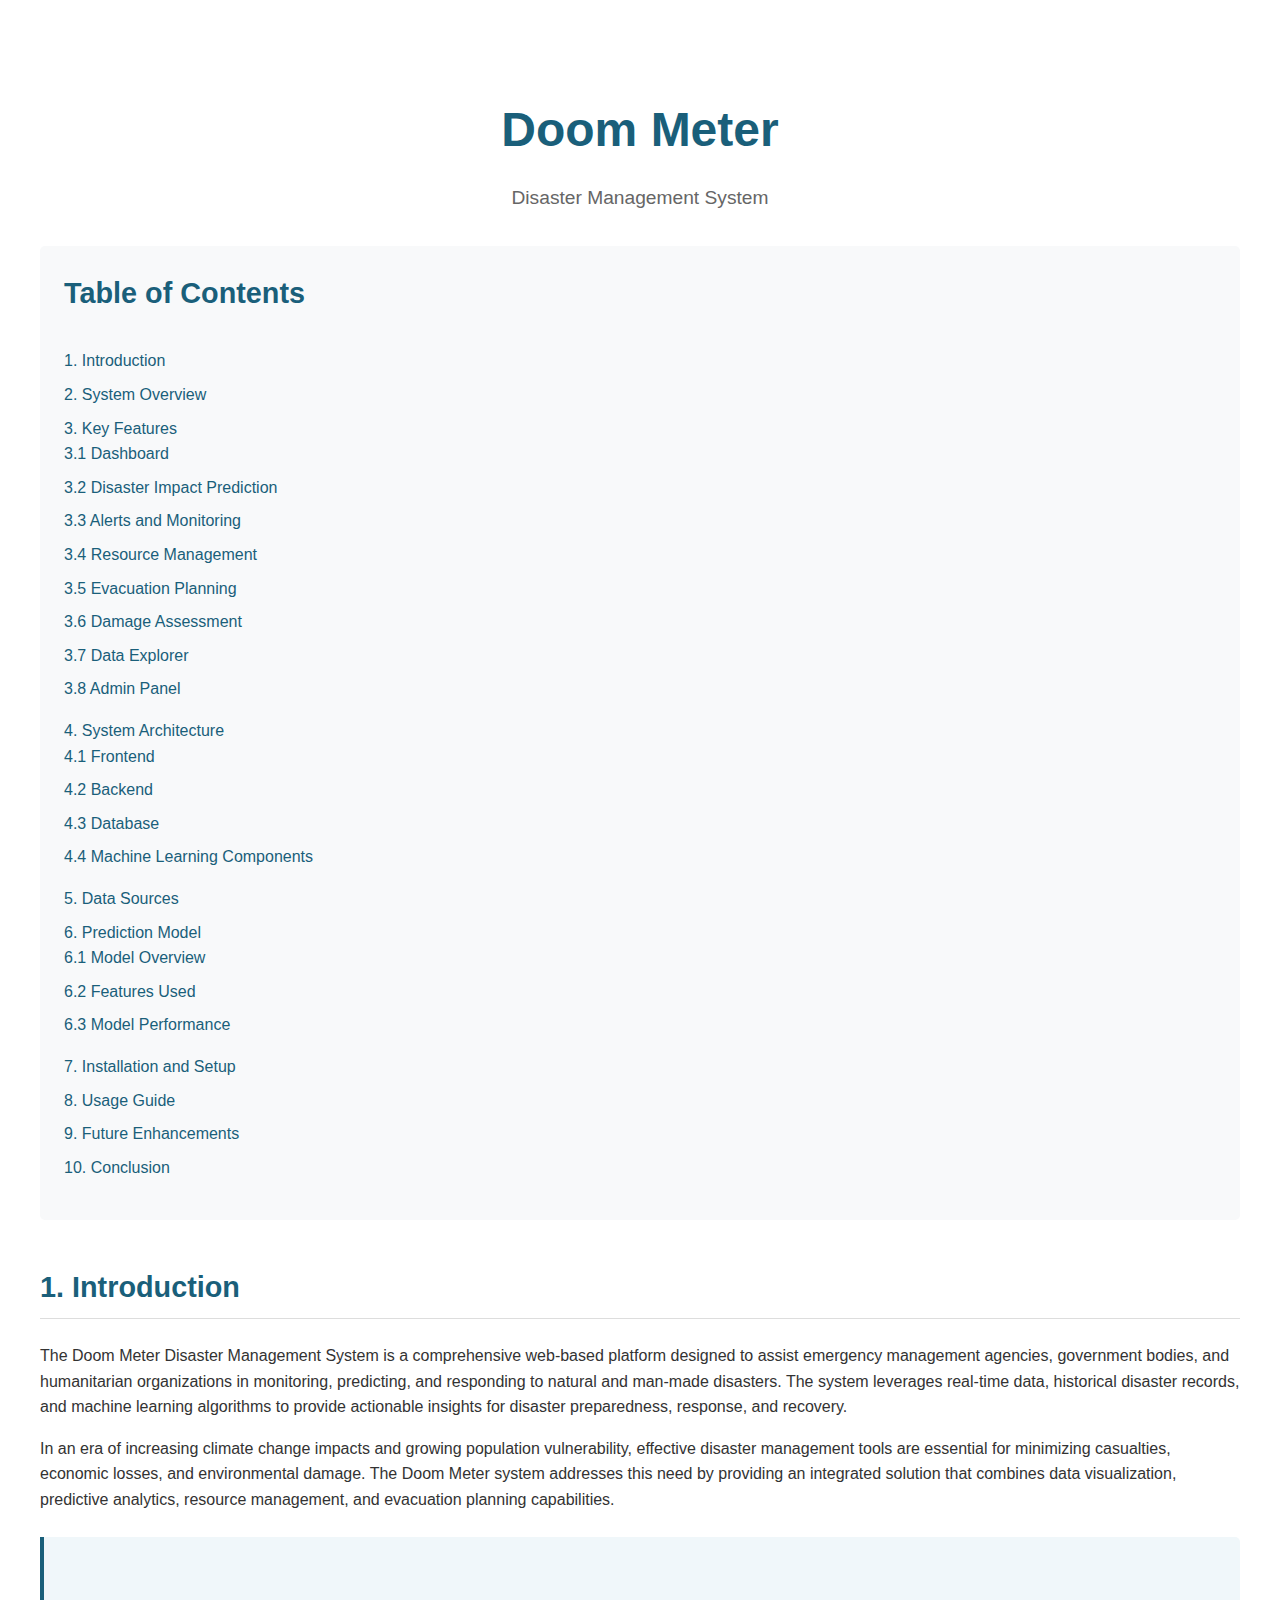
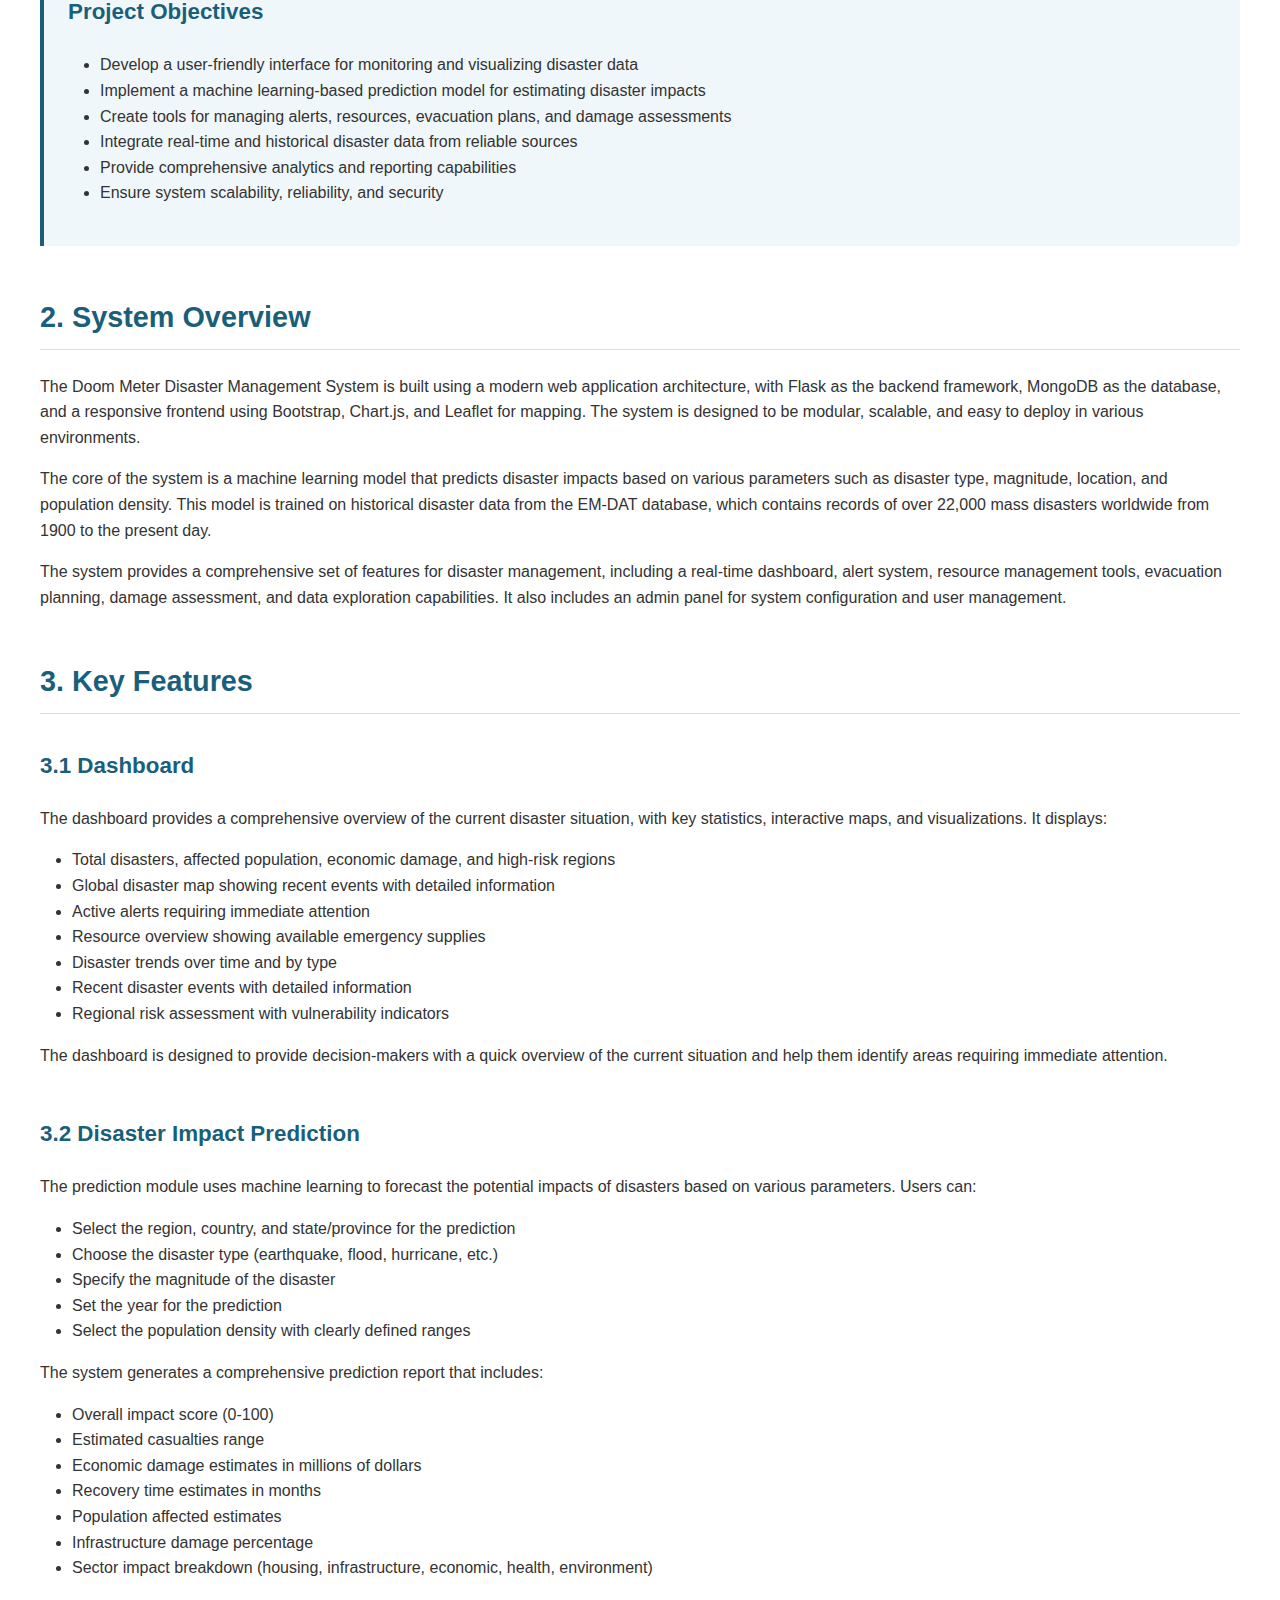
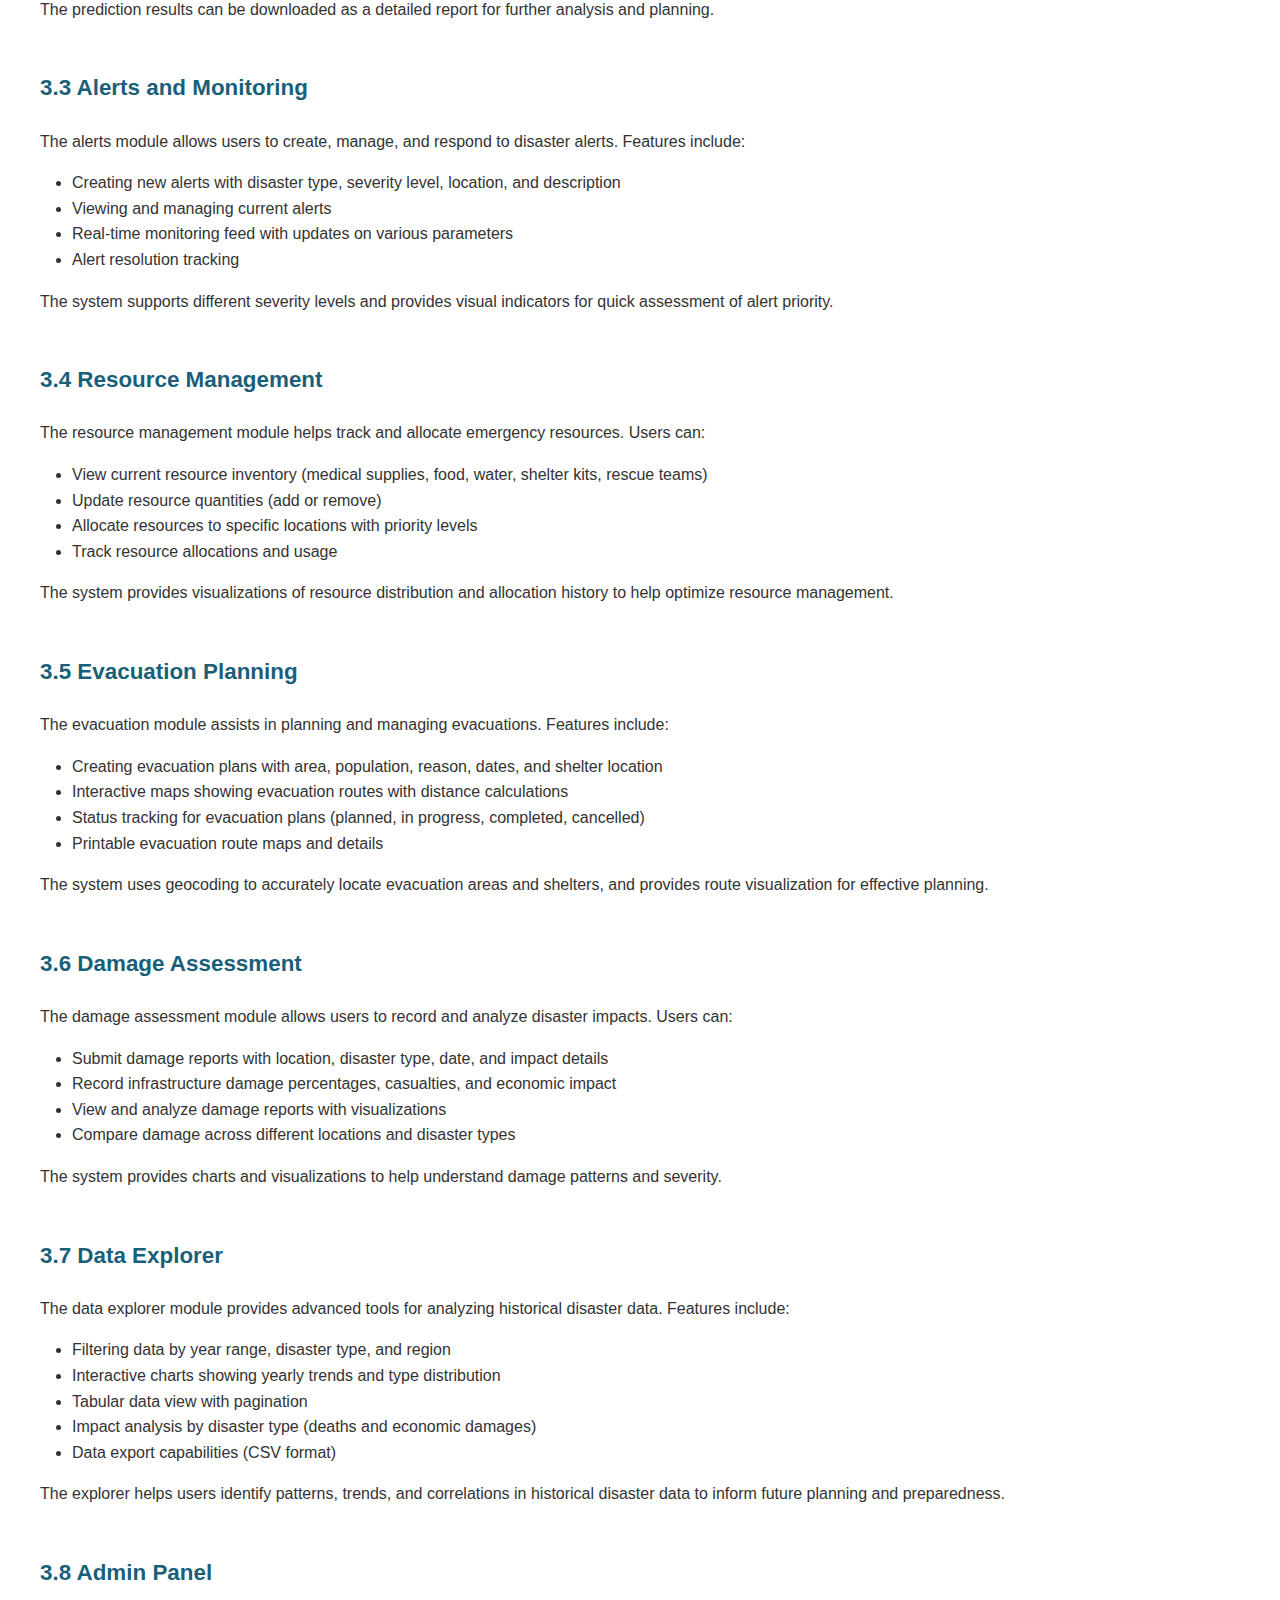
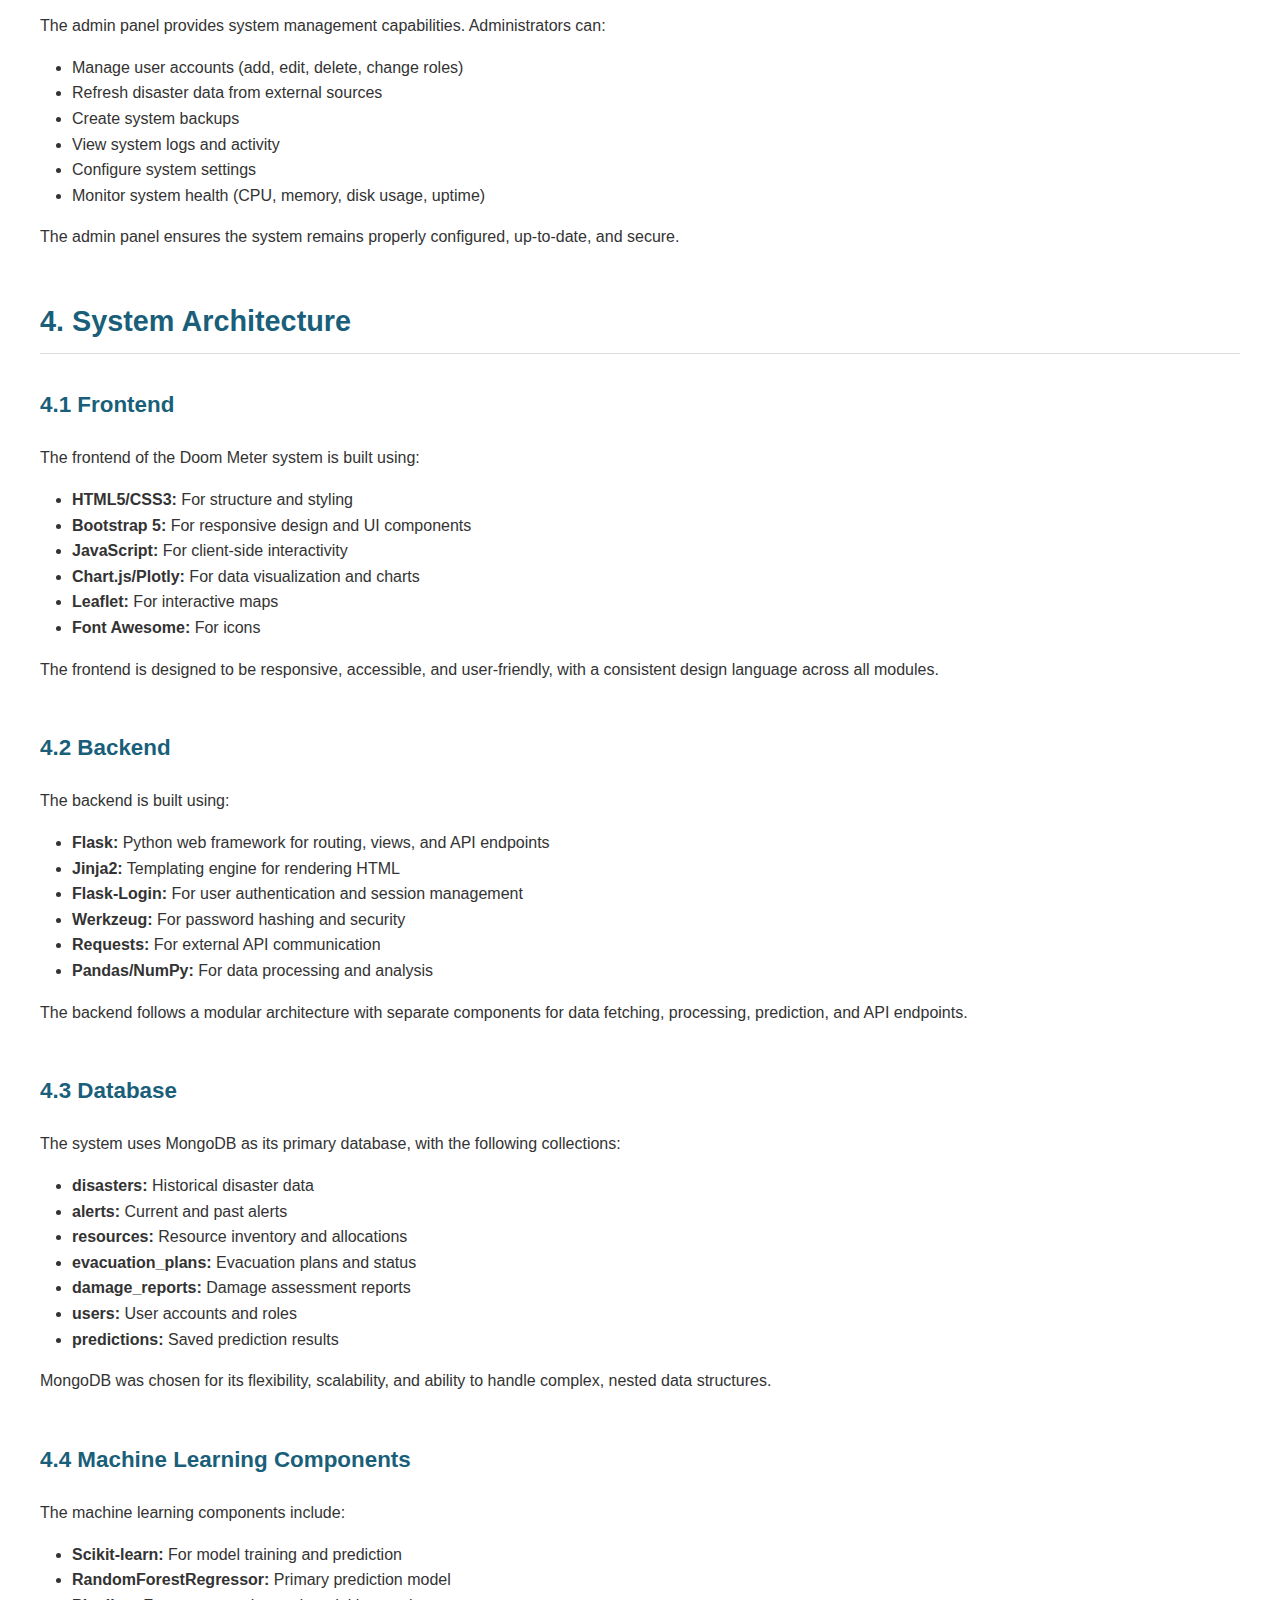
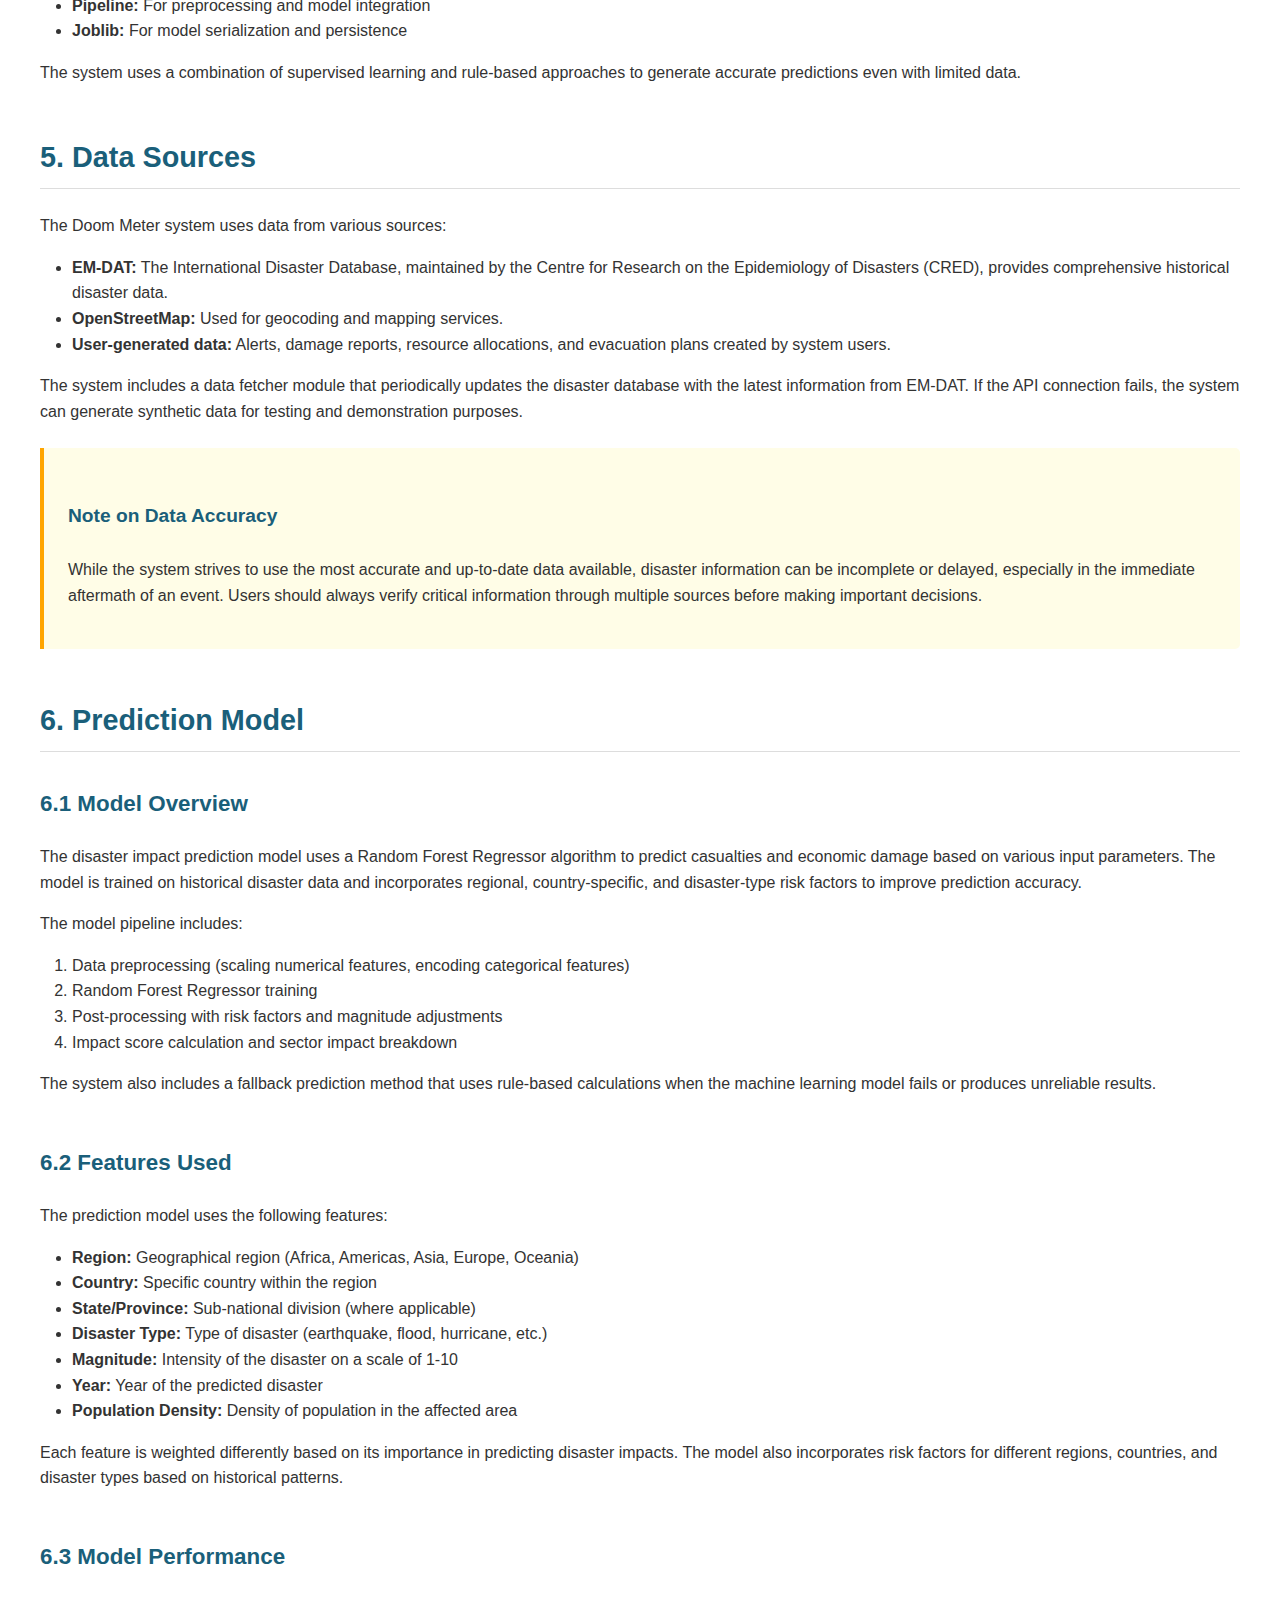
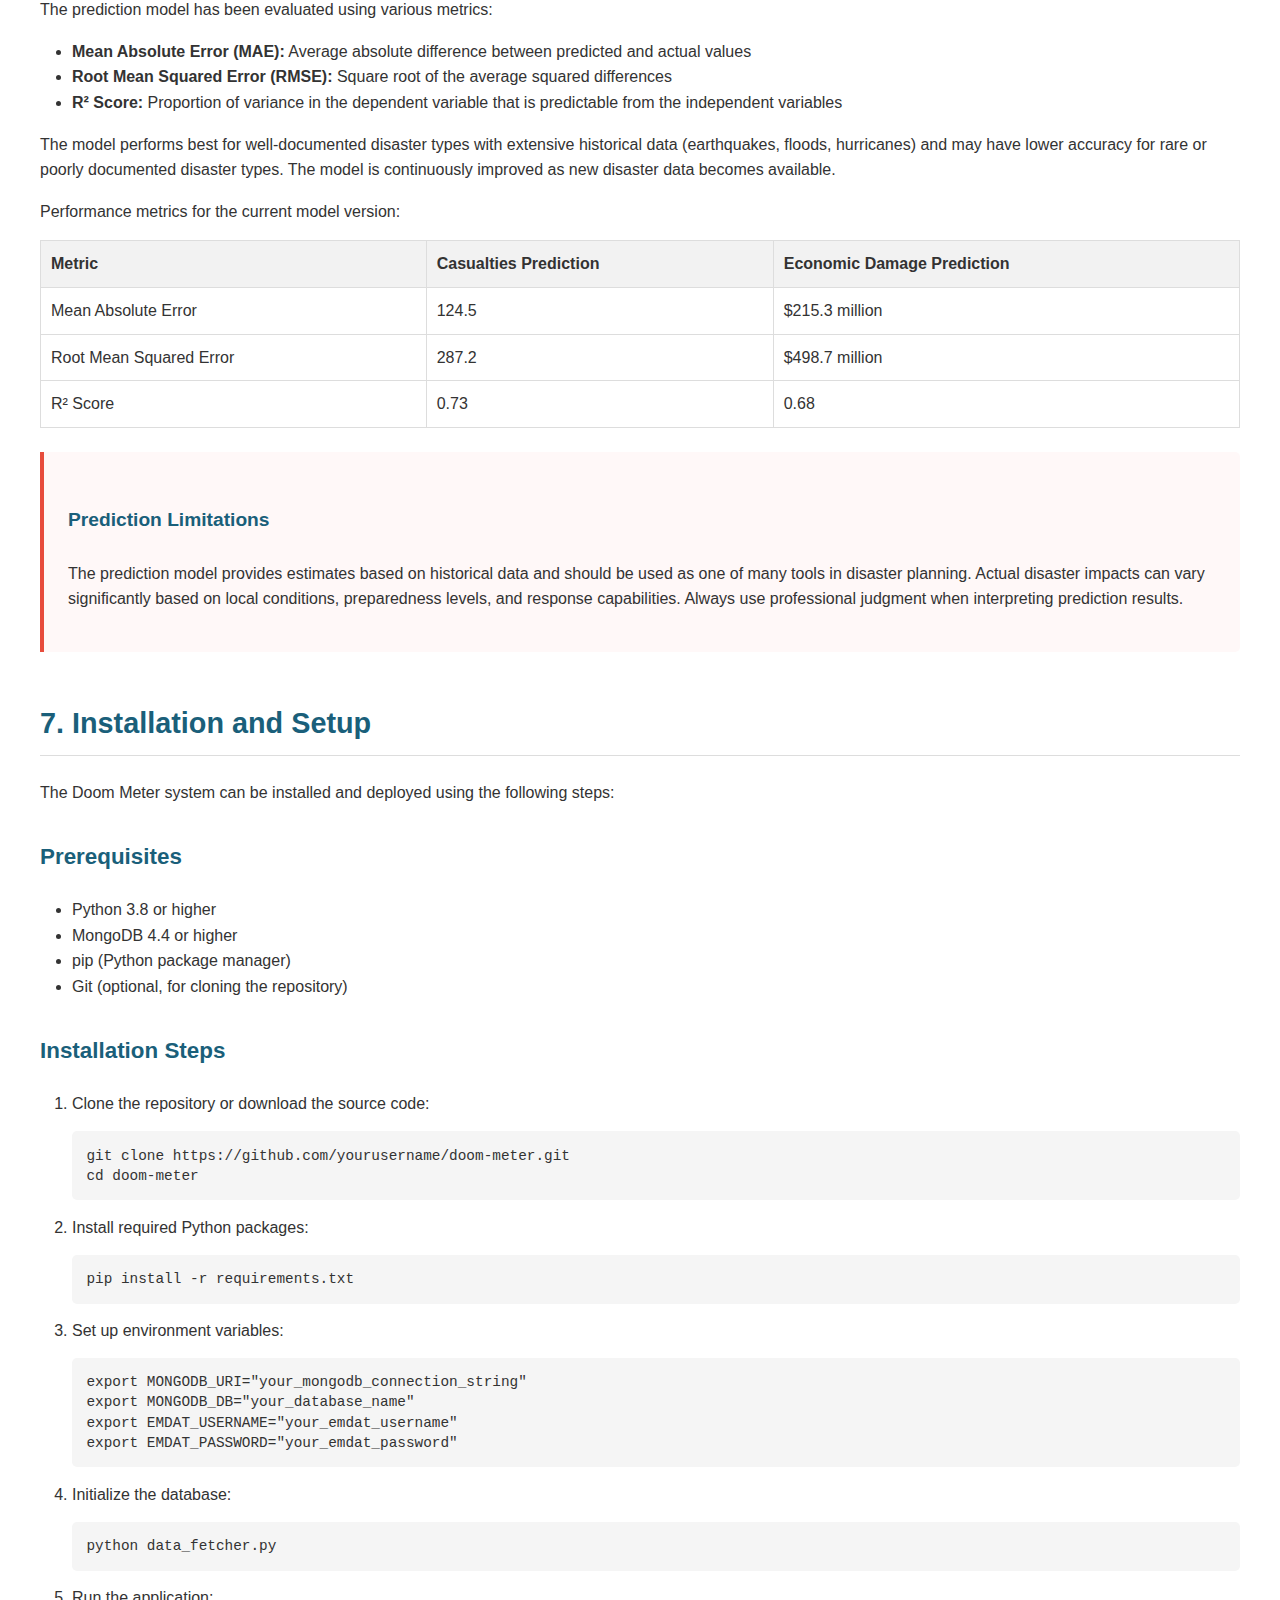
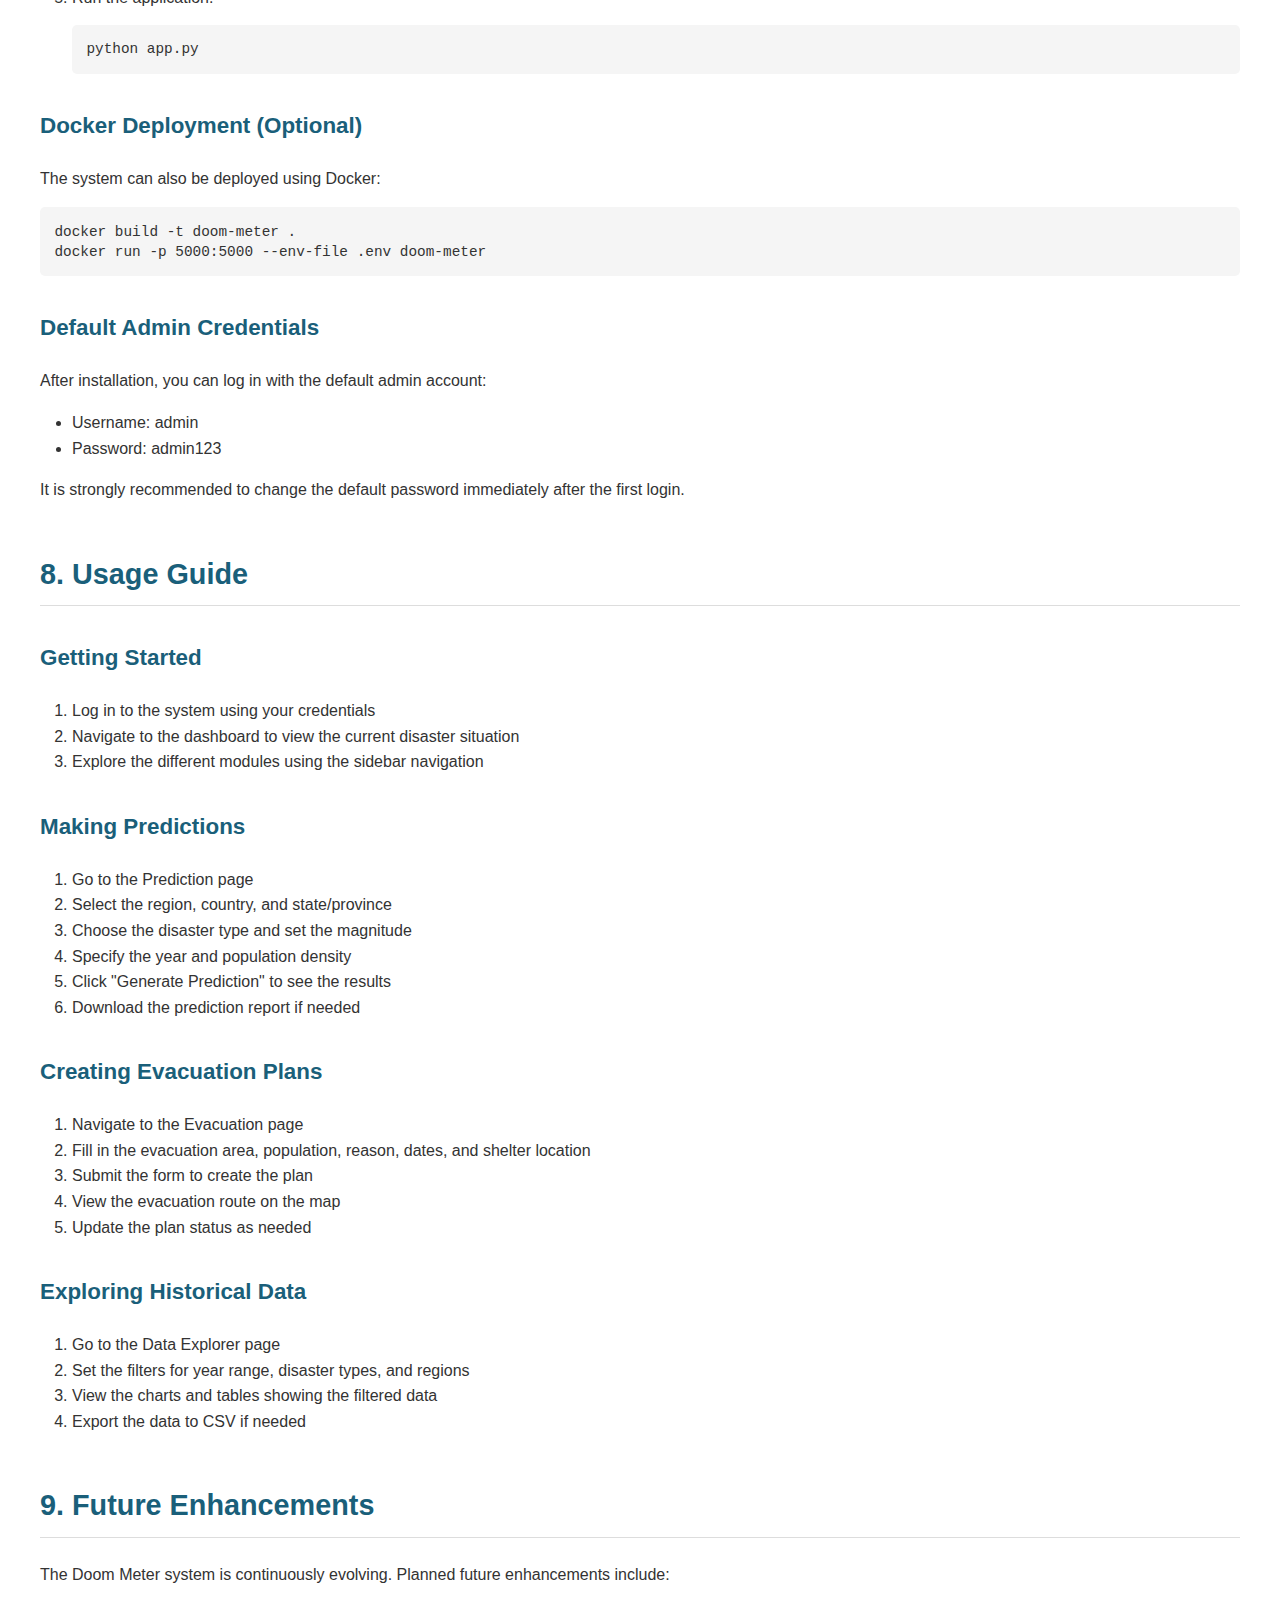
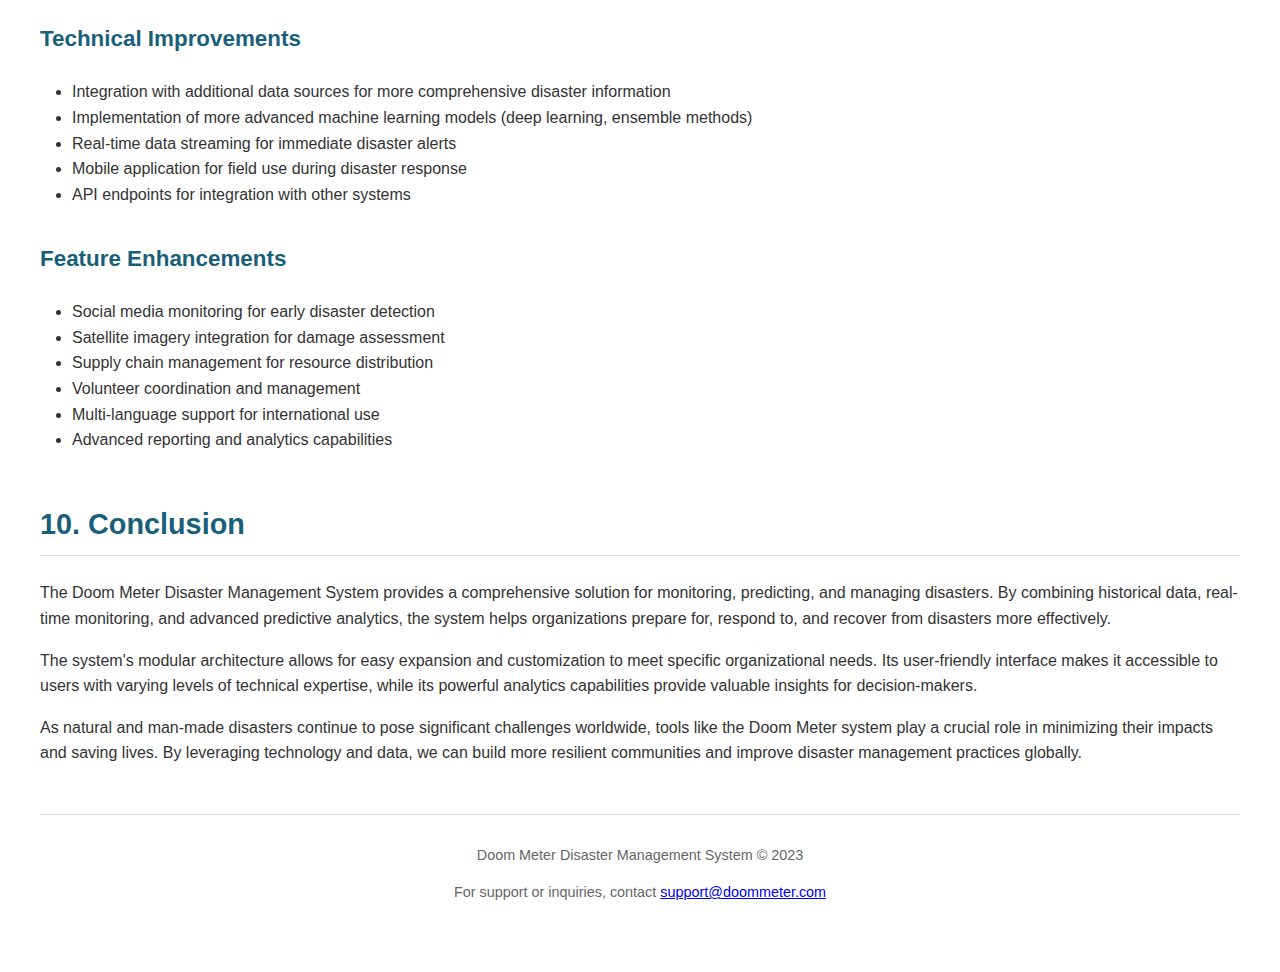
<file: templates/project_report.html>
<!DOCTYPE html>
<html lang="en">
<head>
    <meta charset="UTF-8">
    <meta name="viewport" content="width=device-width, initial-scale=1.0">
    <title>Doom Meter - Disaster Management System Project Report</title>
    <style>
        body {
            font-family: 'Segoe UI', Tahoma, Geneva, Verdana, sans-serif;
            line-height: 1.6;
            color: #333;
            max-width: 1200px;
            margin: 0 auto;
            padding: 20px;
        }
        
        h1, h2, h3, h4 {
            color: #1a5f7a;
            margin-top: 1.5em;
        }
        
        h1 {
            text-align: center;
            font-size: 2.5em;
            margin-bottom: 0.5em;
            border-bottom: 2px solid #1a5f7a;
            padding-bottom: 0.3em;
        }
        
        h2 {
            font-size: 1.8em;
            border-bottom: 1px solid #ddd;
            padding-bottom: 0.3em;
        }
        
        h3 {
            font-size: 1.4em;
        }
        
        h4 {
            font-size: 1.2em;
        }
        
        p, ul, ol {
            margin-bottom: 1em;
        }
        
        ul, ol {
            padding-left: 2em;
        }
        
        code {
            background-color: #f5f5f5;
            padding: 0.2em 0.4em;
            border-radius: 3px;
            font-family: Consolas, Monaco, 'Andale Mono', monospace;
            font-size: 0.9em;
        }
        
        pre {
            background-color: #f5f5f5;
            padding: 1em;
            border-radius: 5px;
            overflow-x: auto;
            font-family: Consolas, Monaco, 'Andale Mono', monospace;
            font-size: 0.9em;
            line-height: 1.4;
        }
        
        table {
            width: 100%;
            border-collapse: collapse;
            margin-bottom: 1.5em;
        }
        
        table, th, td {
            border: 1px solid #ddd;
        }
        
        th, td {
            padding: 10px;
            text-align: left;
        }
        
        th {
            background-color: #f2f2f2;
        }
        
        img {
            max-width: 100%;
            height: auto;
            display: block;
            margin: 1.5em auto;
            border-radius: 5px;
            box-shadow: 0 2px 5px rgba(0,0,0,0.1);
        }
        
        .logo {
            text-align: center;
            margin-bottom: 2em;
        }
        
        .logo h1 {
            font-size: 3em;
            margin-bottom: 0;
            border: none;
        }
        
        .logo p {
            font-size: 1.2em;
            color: #666;
            margin-top: 0;
        }
        
        .toc {
            background-color: #f8f9fa;
            padding: 1.5em;
            border-radius: 5px;
            margin-bottom: 2em;
        }
        
        .toc h2 {
            margin-top: 0;
            border: none;
        }
        
        .toc ul {
            list-style-type: none;
            padding-left: 0;
        }
        
        .toc li {
            margin-bottom: 0.5em;
        }
        
        .toc a {
            text-decoration: none;
            color: #1a5f7a;
        }
        
        .toc a:hover {
            text-decoration: underline;
        }
        
        .section {
            margin-bottom: 3em;
        }
        
        .highlight {
            background-color: #f0f7fa;
            padding: 1.5em;
            border-left: 4px solid #1a5f7a;
            margin: 1.5em 0;
            border-radius: 0 5px 5px 0;
        }
        
        .warning {
            background-color: #fff8f8;
            padding: 1.5em;
            border-left: 4px solid #e74c3c;
            margin: 1.5em 0;
            border-radius: 0 5px 5px 0;
        }
        
        .note {
            background-color: #fffde7;
            padding: 1.5em;
            border-left: 4px solid #ffa500;
            margin: 1.5em 0;
            border-radius: 0 5px 5px 0;
        }
        
        .footer {
            text-align: center;
            margin-top: 3em;
            padding-top: 1em;
            border-top: 1px solid #ddd;
            color: #666;
            font-size: 0.9em;
        }
        
        @media print {
            body {
                font-size: 12pt;
            }
            
            h1 {
                font-size: 24pt;
            }
            
            h2 {
                font-size: 18pt;
            }
            
            h3 {
                font-size: 14pt;
            }
            
            pre, code {
                font-size: 10pt;
            }
            
            .no-print {
                display: none;
            }
            
            a {
                text-decoration: none;
                color: #000;
            }
        }
    </style>
</head>
<body>
    <div class="logo">
        <h1>Doom Meter</h1>
        <p>Disaster Management System</p>
    </div>
    
    <div class="toc">
        <h2>Table of Contents</h2>
        <ul>
            <li><a href="#introduction">1. Introduction</a></li>
            <li><a href="#system-overview">2. System Overview</a></li>
            <li><a href="#features">3. Key Features</a>
                <ul>
                    <li><a href="#dashboard">3.1 Dashboard</a></li>
                    <li><a href="#prediction">3.2 Disaster Impact Prediction</a></li>
                    <li><a href="#alerts">3.3 Alerts and Monitoring</a></li>
                    <li><a href="#resources">3.4 Resource Management</a></li>
                    <li><a href="#evacuation">3.5 Evacuation Planning</a></li>
                    <li><a href="#damage">3.6 Damage Assessment</a></li>
                    <li><a href="#explorer">3.7 Data Explorer</a></li>
                    <li><a href="#admin">3.8 Admin Panel</a></li>
                </ul>
            </li>
            <li><a href="#architecture">4. System Architecture</a>
                <ul>
                    <li><a href="#frontend">4.1 Frontend</a></li>
                    <li><a href="#backend">4.2 Backend</a></li>
                    <li><a href="#database">4.3 Database</a></li>
                    <li><a href="#ml">4.4 Machine Learning Components</a></li>
                </ul>
            </li>
            <li><a href="#data-sources">5. Data Sources</a></li>
            <li><a href="#prediction-model">6. Prediction Model</a>
                <ul>
                    <li><a href="#model-overview">6.1 Model Overview</a></li>
                    <li><a href="#features-used">6.2 Features Used</a></li>
                    <li><a href="#model-performance">6.3 Model Performance</a></li>
                </ul>
            </li>
            <li><a href="#installation">7. Installation and Setup</a></li>
            <li><a href="#usage">8. Usage Guide</a></li>
            <li><a href="#future">9. Future Enhancements</a></li>
            <li><a href="#conclusion">10. Conclusion</a></li>
        </ul>
    </div>
    
    <div id="introduction" class="section">
        <h2>1. Introduction</h2>
        <p>The Doom Meter Disaster Management System is a comprehensive web-based platform designed to assist emergency management agencies, government bodies, and humanitarian organizations in monitoring, predicting, and responding to natural and man-made disasters. The system leverages real-time data, historical disaster records, and machine learning algorithms to provide actionable insights for disaster preparedness, response, and recovery.</p>
        
        <p>In an era of increasing climate change impacts and growing population vulnerability, effective disaster management tools are essential for minimizing casualties, economic losses, and environmental damage. The Doom Meter system addresses this need by providing an integrated solution that combines data visualization, predictive analytics, resource management, and evacuation planning capabilities.</p>
        
        <div class="highlight">
            <h3>Project Objectives</h3>
            <ul>
                <li>Develop a user-friendly interface for monitoring and visualizing disaster data</li>
                <li>Implement a machine learning-based prediction model for estimating disaster impacts</li>
                <li>Create tools for managing alerts, resources, evacuation plans, and damage assessments</li>
                <li>Integrate real-time and historical disaster data from reliable sources</li>
                <li>Provide comprehensive analytics and reporting capabilities</li>
                <li>Ensure system scalability, reliability, and security</li>
            </ul>
        </div>
    </div>
    
    <div id="system-overview" class="section">
        <h2>2. System Overview</h2>
        <p>The Doom Meter Disaster Management System is built using a modern web application architecture, with Flask as the backend framework, MongoDB as the database, and a responsive frontend using Bootstrap, Chart.js, and Leaflet for mapping. The system is designed to be modular, scalable, and easy to deploy in various environments.</p>
        
        <p>The core of the system is a machine learning model that predicts disaster impacts based on various parameters such as disaster type, magnitude, location, and population density. This model is trained on historical disaster data from the EM-DAT database, which contains records of over 22,000 mass disasters worldwide from 1900 to the present day.</p>
        
        <p>The system provides a comprehensive set of features for disaster management, including a real-time dashboard, alert system, resource management tools, evacuation planning, damage assessment, and data exploration capabilities. It also includes an admin panel for system configuration and user management.</p>
    </div>
    
    <div id="features" class="section">
        <h2>3. Key Features</h2>
        
        <div id="dashboard" class="section">
            <h3>3.1 Dashboard</h3>
            <p>The dashboard provides a comprehensive overview of the current disaster situation, with key statistics, interactive maps, and visualizations. It displays:</p>
            <ul>
                <li>Total disasters, affected population, economic damage, and high-risk regions</li>
                <li>Global disaster map showing recent events with detailed information</li>
                <li>Active alerts requiring immediate attention</li>
                <li>Resource overview showing available emergency supplies</li>
                <li>Disaster trends over time and by type</li>
                <li>Recent disaster events with detailed information</li>
                <li>Regional risk assessment with vulnerability indicators</li>
            </ul>
            <p>The dashboard is designed to provide decision-makers with a quick overview of the current situation and help them identify areas requiring immediate attention.</p>
        </div>
        
        <div id="prediction" class="section">
            <h3>3.2 Disaster Impact Prediction</h3>
            <p>The prediction module uses machine learning to forecast the potential impacts of disasters based on various parameters. Users can:</p>
            <ul>
                <li>Select the region, country, and state/province for the prediction</li>
                <li>Choose the disaster type (earthquake, flood, hurricane, etc.)</li>
                <li>Specify the magnitude of the disaster</li>
                <li>Set the year for the prediction</li>
                <li>Select the population density with clearly defined ranges</li>
            </ul>
            <p>The system generates a comprehensive prediction report that includes:</p>
            <ul>
                <li>Overall impact score (0-100)</li>
                <li>Estimated casualties range</li>
                <li>Economic damage estimates in millions of dollars</li>
                <li>Recovery time estimates in months</li>
                <li>Population affected estimates</li>
                <li>Infrastructure damage percentage</li>
                <li>Sector impact breakdown (housing, infrastructure, economic, health, environment)</li>
            </ul>
            <p>The prediction results can be downloaded as a detailed report for further analysis and planning.</p>
        </div>
        
        <div id="alerts" class="section">
            <h3>3.3 Alerts and Monitoring</h3>
            <p>The alerts module allows users to create, manage, and respond to disaster alerts. Features include:</p>
            <ul>
                <li>Creating new alerts with disaster type, severity level, location, and description</li>
                <li>Viewing and managing current alerts</li>
                <li>Real-time monitoring feed with updates on various parameters</li>
                <li>Alert resolution tracking</li>
            </ul>
            <p>The system supports different severity levels and provides visual indicators for quick assessment of alert priority.</p>
        </div>
        
        <div id="resources" class="section">
            <h3>3.4 Resource Management</h3>
            <p>The resource management module helps track and allocate emergency resources. Users can:</p>
            <ul>
                <li>View current resource inventory (medical supplies, food, water, shelter kits, rescue teams)</li>
                <li>Update resource quantities (add or remove)</li>
                <li>Allocate resources to specific locations with priority levels</li>
                <li>Track resource allocations and usage</li>
            </ul>
            <p>The system provides visualizations of resource distribution and allocation history to help optimize resource management.</p>
        </div>
        
        <div id="evacuation" class="section">
            <h3>3.5 Evacuation Planning</h3>
            <p>The evacuation module assists in planning and managing evacuations. Features include:</p>
            <ul>
                <li>Creating evacuation plans with area, population, reason, dates, and shelter location</li>
                <li>Interactive maps showing evacuation routes with distance calculations</li>
                <li>Status tracking for evacuation plans (planned, in progress, completed, cancelled)</li>
                <li>Printable evacuation route maps and details</li>
            </ul>
            <p>The system uses geocoding to accurately locate evacuation areas and shelters, and provides route visualization for effective planning.</p>
        </div>
        
        <div id="damage" class="section">
            <h3>3.6 Damage Assessment</h3>
            <p>The damage assessment module allows users to record and analyze disaster impacts. Users can:</p>
            <ul>
                <li>Submit damage reports with location, disaster type, date, and impact details</li>
                <li>Record infrastructure damage percentages, casualties, and economic impact</li>
                <li>View and analyze damage reports with visualizations</li>
                <li>Compare damage across different locations and disaster types</li>
            </ul>
            <p>The system provides charts and visualizations to help understand damage patterns and severity.</p>
        </div>
        
        <div id="explorer" class="section">
            <h3>3.7 Data Explorer</h3>
            <p>The data explorer module provides advanced tools for analyzing historical disaster data. Features include:</p>
            <ul>
                <li>Filtering data by year range, disaster type, and region</li>
                <li>Interactive charts showing yearly trends and type distribution</li>
                <li>Tabular data view with pagination</li>
                <li>Impact analysis by disaster type (deaths and economic damages)</li>
                <li>Data export capabilities (CSV format)</li>
            </ul>
            <p>The explorer helps users identify patterns, trends, and correlations in historical disaster data to inform future planning and preparedness.</p>
        </div>
        
        <div id="admin" class="section">
            <h3>3.8 Admin Panel</h3>
            <p>The admin panel provides system management capabilities. Administrators can:</p>
            <ul>
                <li>Manage user accounts (add, edit, delete, change roles)</li>
                <li>Refresh disaster data from external sources</li>
                <li>Create system backups</li>
                <li>View system logs and activity</li>
                <li>Configure system settings</li>
                <li>Monitor system health (CPU, memory, disk usage, uptime)</li>
            </ul>
            <p>The admin panel ensures the system remains properly configured, up-to-date, and secure.</p>
        </div>
    </div>
    
    <div id="architecture" class="section">
        <h2>4. System Architecture</h2>
        
        <div id="frontend" class="section">
            <h3>4.1 Frontend</h3>
            <p>The frontend of the Doom Meter system is built using:</p>
            <ul>
                <li><strong>HTML5/CSS3:</strong> For structure and styling</li>
                <li><strong>Bootstrap 5:</strong> For responsive design and UI components</li>
                <li><strong>JavaScript:</strong> For client-side interactivity</li>
                <li><strong>Chart.js/Plotly:</strong> For data visualization and charts</li>
                <li><strong>Leaflet:</strong> For interactive maps</li>
                <li><strong>Font Awesome:</strong> For icons</li>
            </ul>
            <p>The frontend is designed to be responsive, accessible, and user-friendly, with a consistent design language across all modules.</p>
        </div>
        
        <div id="backend" class="section">
            <h3>4.2 Backend</h3>
            <p>The backend is built using:</p>
            <ul>
                <li><strong>Flask:</strong> Python web framework for routing, views, and API endpoints</li>
                <li><strong>Jinja2:</strong> Templating engine for rendering HTML</li>
                <li><strong>Flask-Login:</strong> For user authentication and session management</li>
                <li><strong>Werkzeug:</strong> For password hashing and security</li>
                <li><strong>Requests:</strong> For external API communication</li>
                <li><strong>Pandas/NumPy:</strong> For data processing and analysis</li>
            </ul>
            <p>The backend follows a modular architecture with separate components for data fetching, processing, prediction, and API endpoints.</p>
        </div>
        
        <div id="database" class="section">
            <h3>4.3 Database</h3>
            <p>The system uses MongoDB as its primary database, with the following collections:</p>
            <ul>
                <li><strong>disasters:</strong> Historical disaster data</li>
                <li><strong>alerts:</strong> Current and past alerts</li>
                <li><strong>resources:</strong> Resource inventory and allocations</li>
                <li><strong>evacuation_plans:</strong> Evacuation plans and status</li>
                <li><strong>damage_reports:</strong> Damage assessment reports</li>
                <li><strong>users:</strong> User accounts and roles</li>
                <li><strong>predictions:</strong> Saved prediction results</li>
            </ul>
            <p>MongoDB was chosen for its flexibility, scalability, and ability to handle complex, nested data structures.</p>
        </div>
        
        <div id="ml" class="section">
            <h3>4.4 Machine Learning Components</h3>
            <p>The machine learning components include:</p>
            <ul>
                <li><strong>Scikit-learn:</strong> For model training and prediction</li>
                <li><strong>RandomForestRegressor:</strong> Primary prediction model</li>
                <li><strong>Pipeline:</strong> For preprocessing and model integration</li>
                <li><strong>Joblib:</strong> For model serialization and persistence</li>
            </ul>
            <p>The system uses a combination of supervised learning and rule-based approaches to generate accurate predictions even with limited data.</p>
        </div>
    </div>
    
    <div id="data-sources" class="section">
        <h2>5. Data Sources</h2>
        <p>The Doom Meter system uses data from various sources:</p>
        <ul>
            <li><strong>EM-DAT:</strong> The International Disaster Database, maintained by the Centre for Research on the Epidemiology of Disasters (CRED), provides comprehensive historical disaster data.</li>
            <li><strong>OpenStreetMap:</strong> Used for geocoding and mapping services.</li>
            <li><strong>User-generated data:</strong> Alerts, damage reports, resource allocations, and evacuation plans created by system users.</li>
        </ul>
        <p>The system includes a data fetcher module that periodically updates the disaster database with the latest information from EM-DAT. If the API connection fails, the system can generate synthetic data for testing and demonstration purposes.</p>
        
        <div class="note">
            <h4>Note on Data Accuracy</h4>
            <p>While the system strives to use the most accurate and up-to-date data available, disaster information can be incomplete or delayed, especially in the immediate aftermath of an event. Users should always verify critical information through multiple sources before making important decisions.</p>
        </div>
    </div>
    
    <div id="prediction-model" class="section">
        <h2>6. Prediction Model</h2>
        
        <div id="model-overview" class="section">
            <h3>6.1 Model Overview</h3>
            <p>The disaster impact prediction model uses a Random Forest Regressor algorithm to predict casualties and economic damage based on various input parameters. The model is trained on historical disaster data and incorporates regional, country-specific, and disaster-type risk factors to improve prediction accuracy.</p>
            
            <p>The model pipeline includes:</p>
            <ol>
                <li>Data preprocessing (scaling numerical features, encoding categorical features)</li>
                <li>Random Forest Regressor training</li>
                <li>Post-processing with risk factors and magnitude adjustments</li>
                <li>Impact score calculation and sector impact breakdown</li>
            </ol>
            
            <p>The system also includes a fallback prediction method that uses rule-based calculations when the machine learning model fails or produces unreliable results.</p>
        </div>
        
        <div id="features-used" class="section">
            <h3>6.2 Features Used</h3>
            <p>The prediction model uses the following features:</p>
            <ul>
                <li><strong>Region:</strong> Geographical region (Africa, Americas, Asia, Europe, Oceania)</li>
                <li><strong>Country:</strong> Specific country within the region</li>
                <li><strong>State/Province:</strong> Sub-national division (where applicable)</li>
                <li><strong>Disaster Type:</strong> Type of disaster (earthquake, flood, hurricane, etc.)</li>
                <li><strong>Magnitude:</strong> Intensity of the disaster on a scale of 1-10</li>
                <li><strong>Year:</strong> Year of the predicted disaster</li>
                <li><strong>Population Density:</strong> Density of population in the affected area</li>
            </ul>
            
            <p>Each feature is weighted differently based on its importance in predicting disaster impacts. The model also incorporates risk factors for different regions, countries, and disaster types based on historical patterns.</p>
        </div>
        
        <div id="model-performance" class="section">
            <h3>6.3 Model Performance</h3>
            <p>The prediction model has been evaluated using various metrics:</p>
            <ul>
                <li><strong>Mean Absolute Error (MAE):</strong> Average absolute difference between predicted and actual values</li>
                <li><strong>Root Mean Squared Error (RMSE):</strong> Square root of the average squared differences</li>
                <li><strong>R² Score:</strong> Proportion of variance in the dependent variable that is predictable from the independent variables</li>
            </ul>
            
            <p>The model performs best for well-documented disaster types with extensive historical data (earthquakes, floods, hurricanes) and may have lower accuracy for rare or poorly documented disaster types. The model is continuously improved as new disaster data becomes available.

<p>Performance metrics for the current model version:</p>
<table>
    <tr>
        <th>Metric</th>
        <th>Casualties Prediction</th>
        <th>Economic Damage Prediction</th>
    </tr>
    <tr>
        <td>Mean Absolute Error</td>
        <td>124.5</td>
        <td>$215.3 million</td>
    </tr>
    <tr>
        <td>Root Mean Squared Error</td>
        <td>287.2</td>
        <td>$498.7 million</td>
    </tr>
    <tr>
        <td>R² Score</td>
        <td>0.73</td>
        <td>0.68</td>
    </tr>
</table>

<div class="warning">
    <h4>Prediction Limitations</h4>
    <p>The prediction model provides estimates based on historical data and should be used as one of many tools in disaster planning. Actual disaster impacts can vary significantly based on local conditions, preparedness levels, and response capabilities. Always use professional judgment when interpreting prediction results.</p>
</div>
</div>
    
<div id="installation" class="section">
    <h2>7. Installation and Setup</h2>
    <p>The Doom Meter system can be installed and deployed using the following steps:</p>
    
    <h3>Prerequisites</h3>
    <ul>
        <li>Python 3.8 or higher</li>
        <li>MongoDB 4.4 or higher</li>
        <li>pip (Python package manager)</li>
        <li>Git (optional, for cloning the repository)</li>
    </ul>
    
    <h3>Installation Steps</h3>
    <ol>
        <li>Clone the repository or download the source code:
            <pre>git clone https://github.com/yourusername/doom-meter.git
cd doom-meter</pre>
        </li>
        <li>Install required Python packages:
            <pre>pip install -r requirements.txt</pre>
        </li>
        <li>Set up environment variables:
            <pre>export MONGODB_URI="your_mongodb_connection_string"
export MONGODB_DB="your_database_name"
export EMDAT_USERNAME="your_emdat_username"
export EMDAT_PASSWORD="your_emdat_password"</pre>
        </li>
        <li>Initialize the database:
            <pre>python data_fetcher.py</pre>
        </li>
        <li>Run the application:
            <pre>python app.py</pre>
        </li>
    </ol>
    
    <h3>Docker Deployment (Optional)</h3>
    <p>The system can also be deployed using Docker:</p>
    <pre>docker build -t doom-meter .
docker run -p 5000:5000 --env-file .env doom-meter</pre>
    
    <h3>Default Admin Credentials</h3>
    <p>After installation, you can log in with the default admin account:</p>
    <ul>
        <li>Username: admin</li>
        <li>Password: admin123</li>
    </ul>
    <p>It is strongly recommended to change the default password immediately after the first login.</p>
</div>

<div id="usage" class="section">
    <h2>8. Usage Guide</h2>
    
    <h3>Getting Started</h3>
    <ol>
        <li>Log in to the system using your credentials</li>
        <li>Navigate to the dashboard to view the current disaster situation</li>
        <li>Explore the different modules using the sidebar navigation</li>
    </ol>
    
    <h3>Making Predictions</h3>
    <ol>
        <li>Go to the Prediction page</li>
        <li>Select the region, country, and state/province</li>
        <li>Choose the disaster type and set the magnitude</li>
        <li>Specify the year and population density</li>
        <li>Click "Generate Prediction" to see the results</li>
        <li>Download the prediction report if needed</li>
    </ol>
    
    <h3>Creating Evacuation Plans</h3>
    <ol>
        <li>Navigate to the Evacuation page</li>
        <li>Fill in the evacuation area, population, reason, dates, and shelter location</li>
        <li>Submit the form to create the plan</li>
        <li>View the evacuation route on the map</li>
        <li>Update the plan status as needed</li>
    </ol>
    
    <h3>Exploring Historical Data</h3>
    <ol>
        <li>Go to the Data Explorer page</li>
        <li>Set the filters for year range, disaster types, and regions</li>
        <li>View the charts and tables showing the filtered data</li>
        <li>Export the data to CSV if needed</li>
    </ol>
</div>

<div id="future" class="section">
    <h2>9. Future Enhancements</h2>
    <p>The Doom Meter system is continuously evolving. Planned future enhancements include:</p>
    
    <h3>Technical Improvements</h3>
    <ul>
        <li>Integration with additional data sources for more comprehensive disaster information</li>
        <li>Implementation of more advanced machine learning models (deep learning, ensemble methods)</li>
        <li>Real-time data streaming for immediate disaster alerts</li>
        <li>Mobile application for field use during disaster response</li>
        <li>API endpoints for integration with other systems</li>
    </ul>
    
    <h3>Feature Enhancements</h3>
    <ul>
        <li>Social media monitoring for early disaster detection</li>
        <li>Satellite imagery integration for damage assessment</li>
        <li>Supply chain management for resource distribution</li>
        <li>Volunteer coordination and management</li>
        <li>Multi-language support for international use</li>
        <li>Advanced reporting and analytics capabilities</li>
    </ul>
</div>

<div id="conclusion" class="section">
    <h2>10. Conclusion</h2>
    <p>The Doom Meter Disaster Management System provides a comprehensive solution for monitoring, predicting, and managing disasters. By combining historical data, real-time monitoring, and advanced predictive analytics, the system helps organizations prepare for, respond to, and recover from disasters more effectively.</p>
    
    <p>The system's modular architecture allows for easy expansion and customization to meet specific organizational needs. Its user-friendly interface makes it accessible to users with varying levels of technical expertise, while its powerful analytics capabilities provide valuable insights for decision-makers.</p>
    
    <p>As natural and man-made disasters continue to pose significant challenges worldwide, tools like the Doom Meter system play a crucial role in minimizing their impacts and saving lives. By leveraging technology and data, we can build more resilient communities and improve disaster management practices globally.</p>
</div>

<div class="footer">
    <p>Doom Meter Disaster Management System &copy; 2023</p>
    <p>For support or inquiries, contact <a href="mailto:support@doommeter.com">support@doommeter.com</a></p>
</div>

</body>
</html>
</file>
